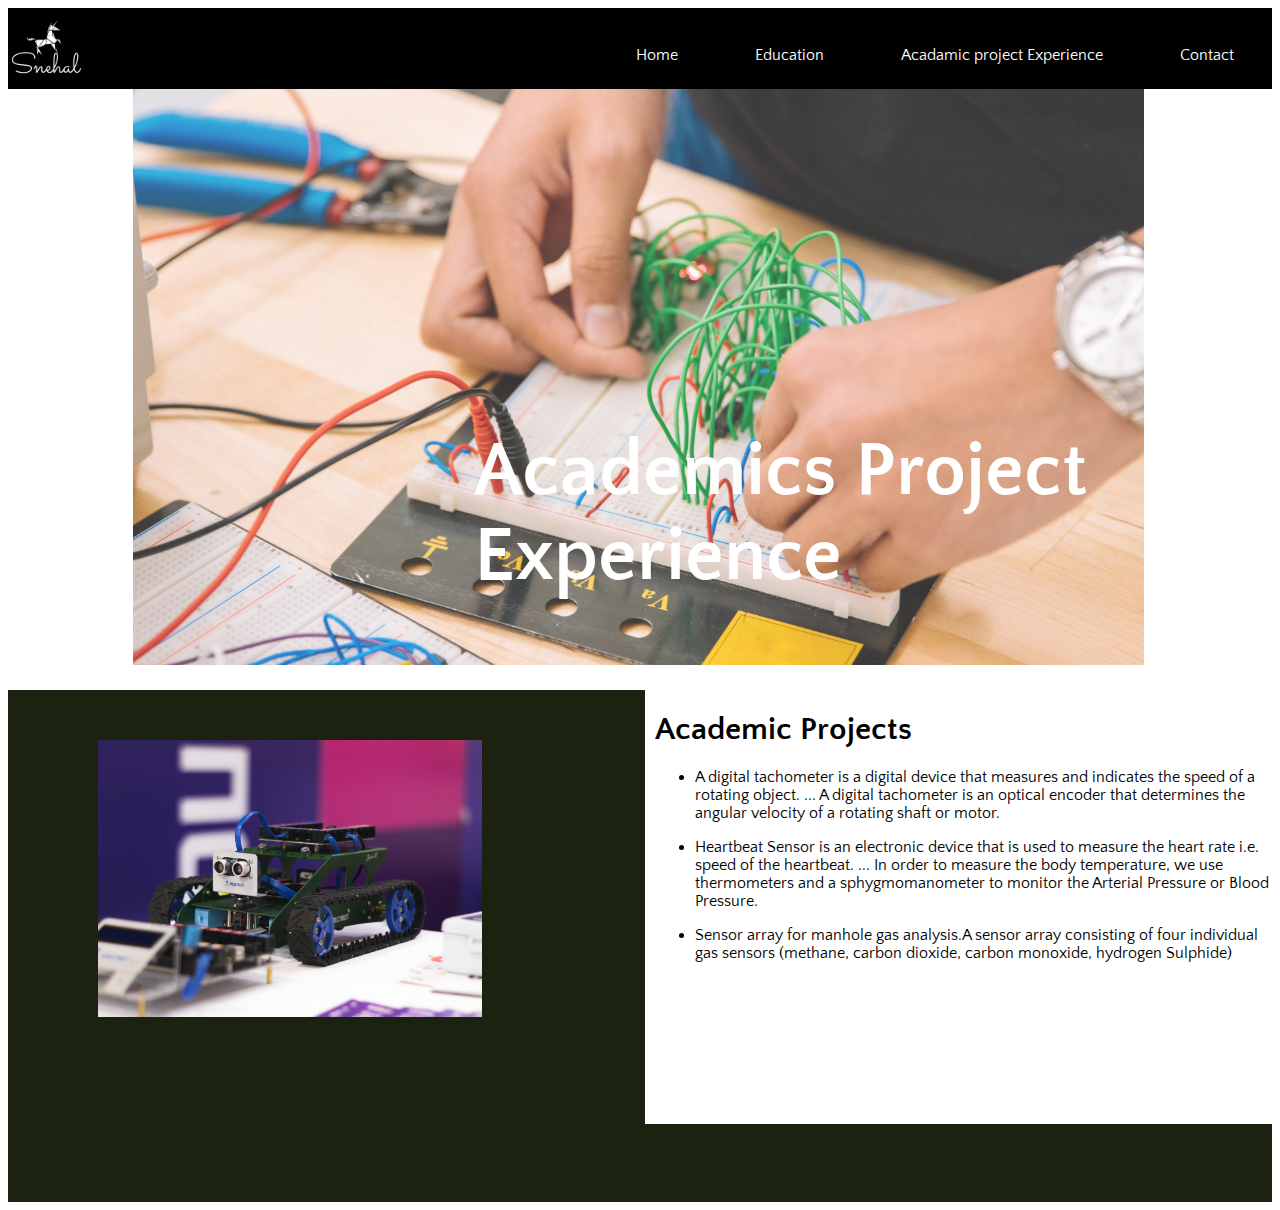
<file: academics.html>
<!DOCTYPE html>
<html lang="en">
<head>
    <meta charset="UTF-8">
    <meta name="viewport" content="width=device-width, initial-scale=1.0">
    <title>Academics Project Experience</title>
    <link rel="stylesheet" href="./style/acadenicsmin.css">
     <link href="https://fonts.googleapis.com/css2?family=Quattrocento+Sans&display=swap" rel="stylesheet">
</head>
<body>
    <header class="header">
        <div class="logo">
            <a href="./index.html"><img src="./image/logo2.png" alt="logo" class="logo"></a>
        </div>
        <div class="navigation">
            <nav class="nav-content">
                <ul class="nav-items">
                    <li class="nav-text"><a href="./index.html" class="nav-link">Home</a></li>
                    <li class="nav-text"><a href="./education.html" class="nav-link">Education</a></li>
                    <li class="nav-text"><a href="./academics.html" class="nav-link">Acadamic project Experience</a></li>
                    <li class="nav-text cont-button"><a href="./contact.html" class="nav-link">Contact</a></li>
                </ul>
            </nav>
        </div>
    </header>
    <div class="banner">
        <div class="image"></div>
        <div class="content">
            
            <h1>Academics Project Experience</h1>
            
        </div>
    </div>
    <main>
        <div class="about">
            <div class="about-image"><img src="./image/proj1.jpg" alt="" class="about-img"></div>
            <div class="about-cont">
                <h1>Academic Projects</h1>
                <ul>
                <li><p>A digital tachometer is a digital device that measures and indicates the speed of a rotating object. ... A digital tachometer is an optical encoder that determines the angular velocity of a rotating shaft or motor.</p></li>
                <li><p>Heartbeat Sensor is an electronic device that is used to measure the heart rate i.e. speed of the heartbeat. ... In order to measure the body temperature, we use thermometers and a sphygmomanometer to monitor the Arterial Pressure or Blood Pressure.</p></li>
                <li><p>Sensor array for manhole gas analysis.A sensor array consisting of four individual gas sensors (methane, carbon dioxide, carbon monoxide, hydrogen Sulphide)</p></li>
            </ul>
            </div>
        </div>
        </main>
    
</body>
</html>
</file>
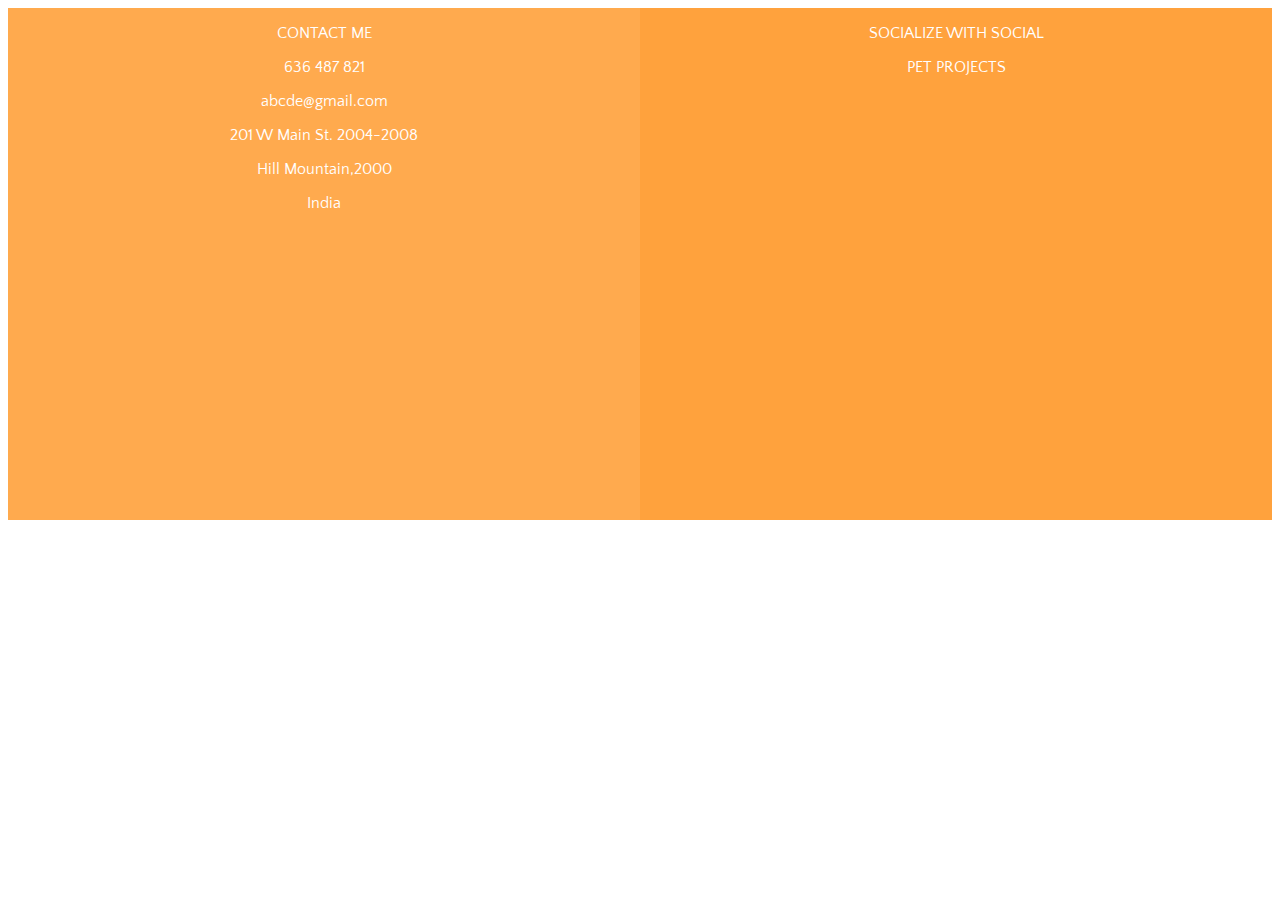
<file: contact.html>
<!DOCTYPE html>
<html lang="en">
<head>
    <meta charset="UTF-8">
    <meta name="viewport" content="width=device-width, initial-scale=1.0">
    <title>Contact</title>
    <link rel="stylesheet" href="./style/contact.css">
    <link href="https://fonts.googleapis.com/css2?family=Quattrocento+Sans&display=swap" rel="stylesheet">
    <link rel="stylesheet" href="https://use.fontawesome.com/releases/v5.15.1/css/all.css" integrity="sha384-vp86vTRFVJgpjF9jiIGPEEqYqlDwgyBgEF109VFjmqGmIY/Y4HV4d3Gp2irVfcrp" crossorigin="anonymous">
</head>
<body>
    <footer class="footer">
        <div class="foot-1">
        <p>CONTACT ME</p>
        <p>636 487 821</p>
        <p>abcde@gmail.com</p>
        <p>201 W Main St. 2004-2008</p>
        <p>Hill Mountain,2000</p>
        <p>India</p>
        </div>
        <div class="foot-2">
           
            <p>SOCIALIZE WITH SOCIAL</p>
            <div>
                <a href=""><i class="fab fa-instagram"></i></a>
                <a href=""><i class="fab fa-twitter"></i></a>
                <a href=""><i class="fab fa-linkedin-in"></i></a>
            </div>
            <p>PET PROJECTS</p>
            <div>
                <a href=""><i class="fas fa-laptop-code"></i></a>
                <a href=""><i class="fas fa-blog"></i></a>
            </div>
        </div>
    </footer>
    
</body>
</html>
</file>
<file: style/acadenicsmin.css>
.body{width:100%;margin:0;font-family:'Quattrocento Sans',sans-serif}.header{background-color:#000;display:flex;flex-direction:row;position:sticky;top:0;height:auto;font-family:'Quattrocento Sans',sans-serif;text-decoration:none}.logo{height:auto;width:6vw}.nav-items{text-decoration:none;display:flex;flex-direction:row;flex-wrap:nowrap;position:absolute;top:0;right:0;margin:0}.nav-link{list-style-type:none;color:#fff;text-decoration:none}.nav-text{margin:3vw}.nav-text:hover{text-decoration:underline}.image{background-image:url(../image/proj.jpg);background-size:100%;height:45vw;width:80%;background-repeat:no-repeat;margin-left:125px;margin-right:125px;margin-top:0;padding:0;font-family:'Quattrocento Sans',sans-serif;opacity:.8;background-position:center}.content{font-size:2rem;text-align:left;margin:auto;margin-top:7vh;color:#fff;font-family:'Quattrocento Sans',sans-serif;position:absolute;top:35vh;left:37vw;font-size:3vw}.about{display:grid;grid-template-columns:1fr 1fr;grid-template-rows:1fr 1fr;grid-gap:10px;margin:auto;margin-top:2%;background-color:#1b220f;background-repeat:no-repeat;background-size:100% auto;height:40vw}.about-image{width:90%;height:30vw;text-align:center;padding-top:50px}.about-cont{width:100%;height:auto;padding-left:10px;justify-content:#c9cbc8;font-family:'Quattrocento Sans',sans-serif;background-color:#fff}.about-img{width:30vw;height:auto}@media (max-width:900px){.about{display:flex;flex-direction:column;width:100%;height:auto}.about-cont{text-align:center;margin:5%}.about-img{width:35vh;height:auto}}@media(max-width:960){.content h1{display:none}}
</file>
<file: style/contact.css>
.footer{
    display: flex;
    flex-direction: row;
    text-align: center;
    font-family: 'Quattrocento Sans', sans-serif;
    height: 40vw;
}
.foot-1{

    width: 100%;
    background-color:#ffaa4e ;
    color: white;
}

.foot-2{
   
    width: 100%;
    background-color: #ffa23d;
    color: white;
    
}
.second-con{
    background-color:#f0f0ef ;
    width: 80%;

}
</file>
